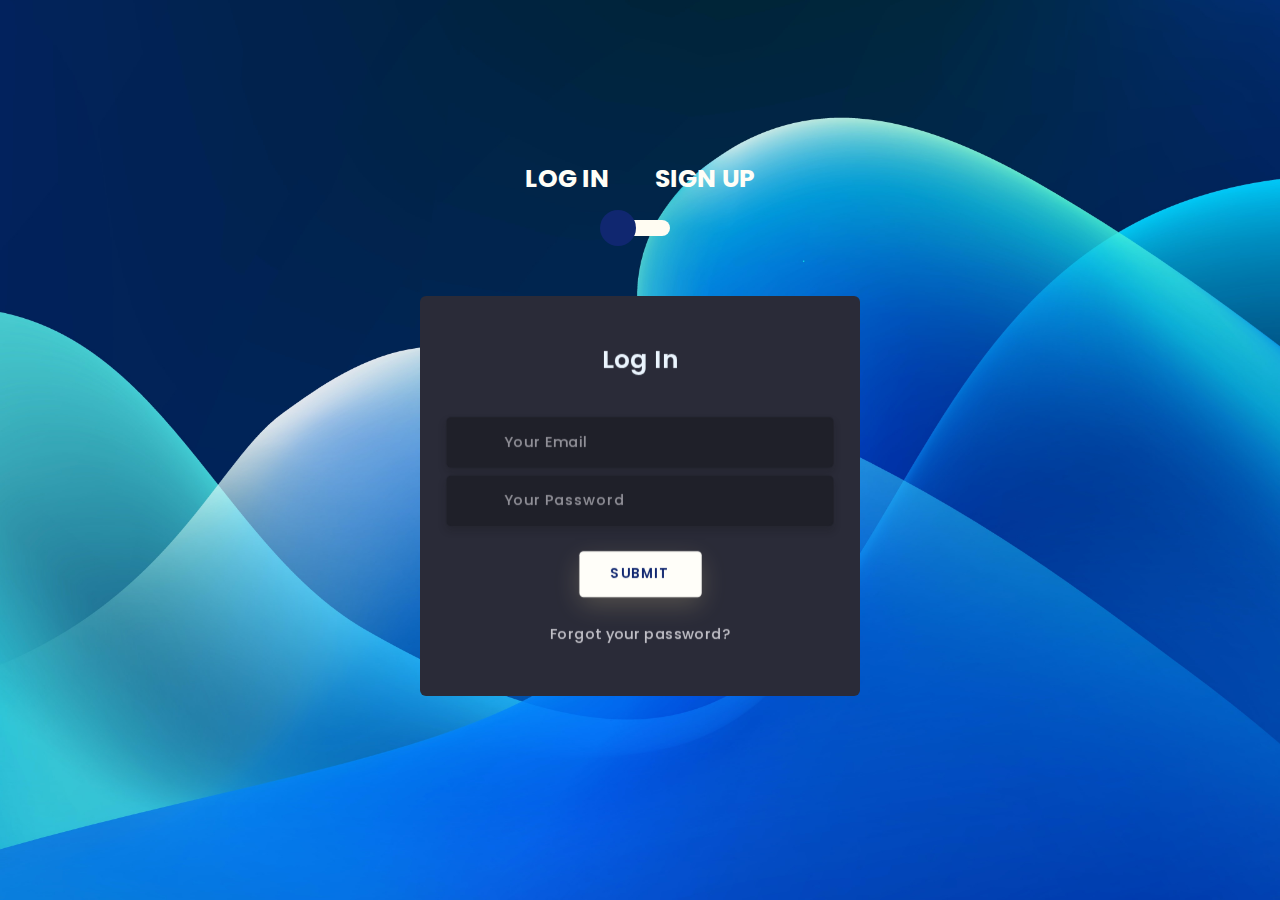
<file: login.html>
<!DOCTYPE html>  
 <html lang="en">  
  <head>  
   <meta charset="UTF-8" />  
   <meta http-equiv="X-UA-Compatible" content="IE=edge" />  
   <meta name="viewport" content="width=device-width, initial-scale=1.0" />  
   <title>Log In / Sign Up </title>  
   <link rel="stylesheet" href="style.css">  
  </head>  
  <body>  
   <div class="section">  
    <div class="container">  
     <div class="row full-height justify-content-center">  
      <div class="col-12 text-center align-self-center py-5">  
       <div class="section pb-5 pt-5 pt-sm-2 text-center">  
        <h6 class="mb-0 pb-3"><span>Log In </span><span>Sign Up</span></h6>  
           <input class="checkbox" type="checkbox" id="reg-log" name="reg-log"/>  
           <label for="reg-log"></label>  
        <div class="card-3d-wrap mx-auto">  
         <div class="card-3d-wrapper">  
          <div class="card-front">  
           <div class="center-wrap">  
            <div class="section text-center">  
             <h4 class="mb-4 pb-3">Log In</h4>  
             <div class="form-group">  
              <input type="email" name="logemail" class="form-style" placeholder="Your Email" id="logemail" autocomplete="off">  
              <i class="input-icon uil uil-at"></i>  
             </div>       
             <div class="form-group mt-2">  
              <input type="password" name="logpass" class="form-style" placeholder="Your Password" id="logpass" autocomplete="off">  
              <i class="input-icon uil uil-lock-alt"></i>  
             </div>  
             <a href="index.html" class="btn mt-4">submit</a>  
                    <p class="mb-0 mt-4 text-center"><a href="#0" class="link">Forgot your password?</a></p>  
              </div>  
             </div>  
            </div>  
          <div class="card-back">  
           <div class="center-wrap">  
            <div class="section text-center">  
             <h4 class="mb-4 pb-3">Sign Up</h4>  
             <div class="form-group">  
              <input type="text" name="logname" class="form-style" placeholder="Your Full Name" id="logname" autocomplete="off">  
              <i class="input-icon uil uil-user"></i>  
             </div>       
             <div class="form-group mt-2">  
              <input type="email" name="logemail" class="form-style" placeholder="Your Email" id="logemail" autocomplete="off">  
              <i class="input-icon uil uil-at"></i>  
             </div>       
             <div class="form-group mt-2">  
              <input type="password" name="logpass" class="form-style" placeholder="Your Password" id="logpass" autocomplete="off">  
              <i class="input-icon uil uil-lock-alt"></i>  
             </div>  
             <a href="index.html" class="btn mt-4">submit</a>  
              </div>  
             </div>  
            </div>  
           </div>  
          </div>  
         </div>  
        </div>  
       </div>  
     </div>  
   </div>  
  </body>  
 </html>
</file>
<file: style.css>
@import url('https://fonts.googleapis.com/css?family=Poppins:400,500,600,700,800,900');  
 @import url('https://cdnjs.cloudflare.com/ajax/libs/twitter-bootstrap/4.5.0/css/bootstrap.min.css');  
 @import url('https://unicons.iconscout.com/release/v2.1.9/css/unicons.css');  
 
body{  
      font-family: 'Poppins', sans-serif;  
      font-weight: 300;  
      font-size: 15px;  
      line-height: 1.7;  
      color: #c4c3ca;  
      background-image: url("bg.jpg");
      background-size: cover;
      overflow-x: hidden;  
 }  
 a {  
      cursor: pointer;  
  transition: all 200ms linear;  
  color: rgb(163, 212, 255);
 }  

 
 
 a:hover {  
      text-decoration: none;  
 }  
 .link {  
  color: #c4c3ca;  
 }  
 .link:hover {  
  color: #ffeba7;  
 }  
 p {  
  font-weight: 500;  
  font-size: 14px;  
  line-height: 1.7;  
 }  
 h4 {  
  font-weight: 600;  
  color: rgb(236, 246, 255);
 }  
 h6 span{  
  padding: 0 20px;  
  text-transform: uppercase;  
  font-weight: 700; 
  font-size: 25px;
  color: rgb(255, 254, 247);
    
 }  
 .section{  
  position: relative;  
  width: 100%;  
  display: block;  
 }  
 .full-height{  
  min-height: 100vh;  
 }  
 [type="checkbox"]:checked,  
 [type="checkbox"]:not(:checked){  
  position: absolute;  
  left: -9999px;  
 }  
 .checkbox:checked + label,  
 .checkbox:not(:checked) + label{  
  position: relative;  
  display: block;  
  text-align: center;  
  width: 60px;  
  height: 16px;  
  border-radius: 8px;  
  padding: 0;  
  margin: 10px auto;  
  cursor: pointer;  
  background-color: #fffcf2;  
 }  
 .checkbox:checked + label:before,  
 .checkbox:not(:checked) + label:before{  
  position: absolute;  
  display: block;  
  width: 36px;  
  height: 36px;  
  border-radius: 50%;  
  color: #fffdf8;  
  background-color: #102770;  
  font-family: 'unicons';  
  content: '\eb4f';  
  z-index: 20;  
  top: -10px;  
  left: -10px;  
  line-height: 36px;  
  text-align: center;  
  font-size: 24px;  
  transition: all 0.5s ease;  
 }  
 
 .checkbox:checked + label:before {  
  transform: translateX(44px) rotate(-270deg);  
 }  
 .card-3d-wrap {  
  position: relative;  
  width: 440px;  
  max-width: 100%;  
  height: 400px;  
  -webkit-transform-style: preserve-3d;  
  transform-style: preserve-3d;  
  perspective: 800px;  
  margin-top: 60px;  
 }  
 .card-3d-wrapper {  
  width: 100%;  
  height: 100%;  
  position:absolute;    
  top: 0;  
  left: 0;   
  -webkit-transform-style: preserve-3d;  
  transform-style: preserve-3d;  
  transition: all 600ms ease-out;   
 }  
 .card-front, .card-back {  
  width: 100%;  
  height: 100%;  
  background-color: #2a2b38;  
  background-image: url('https://s3-us-west-2.amazonaws.com/s.cdpn.io/1462889/pat.svg');  
  background-position: bottom center;  
  background-repeat: no-repeat;  
  background-size: 300%;  
  position: absolute;  
  border-radius: 6px;  
  left: 0;  
  top: 0;  
  -webkit-transform-style: preserve-3d;  
  transform-style: preserve-3d;  
  -webkit-backface-visibility: hidden;  
  -moz-backface-visibility: hidden;  
  -o-backface-visibility: hidden;  
  backface-visibility: hidden;  
 }  
 .card-back {  
  transform: rotateY(180deg);  
 }  
 .checkbox:checked ~ .card-3d-wrap .card-3d-wrapper {  
  transform: rotateY(180deg);  
 }  
 .center-wrap{  
  position: absolute;  
  width: 100%;  
  padding: 0 35px;  
  top: 50%;  
  left: 0;  
  transform: translate3d(0, -50%, 35px) perspective(100px);  
  z-index: 20;  
  display: block;  
 }  
 .form-group{   
  position: relative;  
  display: block;  
   margin: 0;  
   padding: 0;  
 }  
 .form-style {  
  padding: 13px 20px;  
  padding-left: 55px;  
  height: 48px;  
  width: 100%;  
  font-weight: 500;  
  border-radius: 4px;  
  font-size: 14px;  
  line-height: 22px;  
  letter-spacing: 0.5px;  
  outline: none;  
  color: #c4c3ca;  
  background-color: #1f2029;  
  border: none;  
  -webkit-transition: all 200ms linear;  
  transition: all 200ms linear;  
  box-shadow: 0 4px 8px 0 rgba(21,21,21,.2);  
 }  
 .form-style:focus,  
 .form-style:active {  
  border: none;  
  outline: none;  
  box-shadow: 0 4px 8px 0 rgba(21,21,21,.2);  
 }  
 .input-icon {  
  position: absolute;  
  top: 0;  
  left: 18px;  
  height: 48px;  
  font-size: 24px;  
  line-height: 48px;  
  text-align: left;  
  color: #fffffe;  
  -webkit-transition: all 200ms linear;  
   transition: all 200ms linear;  
 }  
 .form-group input:-ms-input-placeholder {  
  color: #c4c3ca;  
  opacity: 0.7;  
  -webkit-transition: all 200ms linear;  
   transition: all 200ms linear;  
 }  
 .form-group input::-moz-placeholder {  
  color: #c4c3ca;  
  opacity: 0.7;  
  -webkit-transition: all 200ms linear;  
   transition: all 200ms linear;  
 }  
 .form-group input:-moz-placeholder {  
  color: #c4c3ca;  
  opacity: 0.7;  
  -webkit-transition: all 200ms linear;  
   transition: all 200ms linear;  
 }  
 .form-group input::-webkit-input-placeholder {  
  color: #c4c3ca;  
  opacity: 0.7;  
  -webkit-transition: all 200ms linear;  
   transition: all 200ms linear;  
 }  
 .form-group input:focus:-ms-input-placeholder {  
  opacity: 0;  
  -webkit-transition: all 200ms linear;  
   transition: all 200ms linear;  
 }  
 .form-group input:focus::-moz-placeholder {  
  opacity: 0;  
  -webkit-transition: all 200ms linear;  
   transition: all 200ms linear;  
 }  
 .form-group input:focus:-moz-placeholder {  
  opacity: 0;  
  -webkit-transition: all 200ms linear;  
   transition: all 200ms linear;  
 }  
 .form-group input:focus::-webkit-input-placeholder {  
  opacity: 0;  
  -webkit-transition: all 200ms linear;  
   transition: all 200ms linear;  
 }  
 .btn{   
  border-radius: 4px;  
  height: 44px;  
  font-size: 13px;  
  font-weight: 600;  
  text-transform: uppercase;  
  -webkit-transition : all 200ms linear;  
  transition: all 200ms linear;  
  padding: 0 30px;  
  letter-spacing: 1px;  
  display: -webkit-inline-flex;  
  display: -ms-inline-flexbox;  
  display: inline-flex;  
  -webkit-align-items: center;  
  -moz-align-items: center;  
  -ms-align-items: center;  
  align-items: center;  
  -webkit-justify-content: center;  
  -moz-justify-content: center;  
  -ms-justify-content: center;  
  justify-content: center;  
  -ms-flex-pack: center;  
  text-align: center;  
  border: none;  
  background-color: #fffef9;  
  color: #102770;  
  box-shadow: 0 8px 24px 0 rgba(255,235,167,.2);  
 }  
 .btn:active,  
 .btn:focus{   
  background-color: #102770;  
  color: #ffeba7;  
  box-shadow: 0 8px 24px 0 rgba(16,39,112,.2);  
 }  
 .btn:hover{   
  background-color: #7092ff;  
  color: #ffeba7;  
  box-shadow: 0 8px 24px 0 rgba(16,39,112,.2);  
 }
</file>
